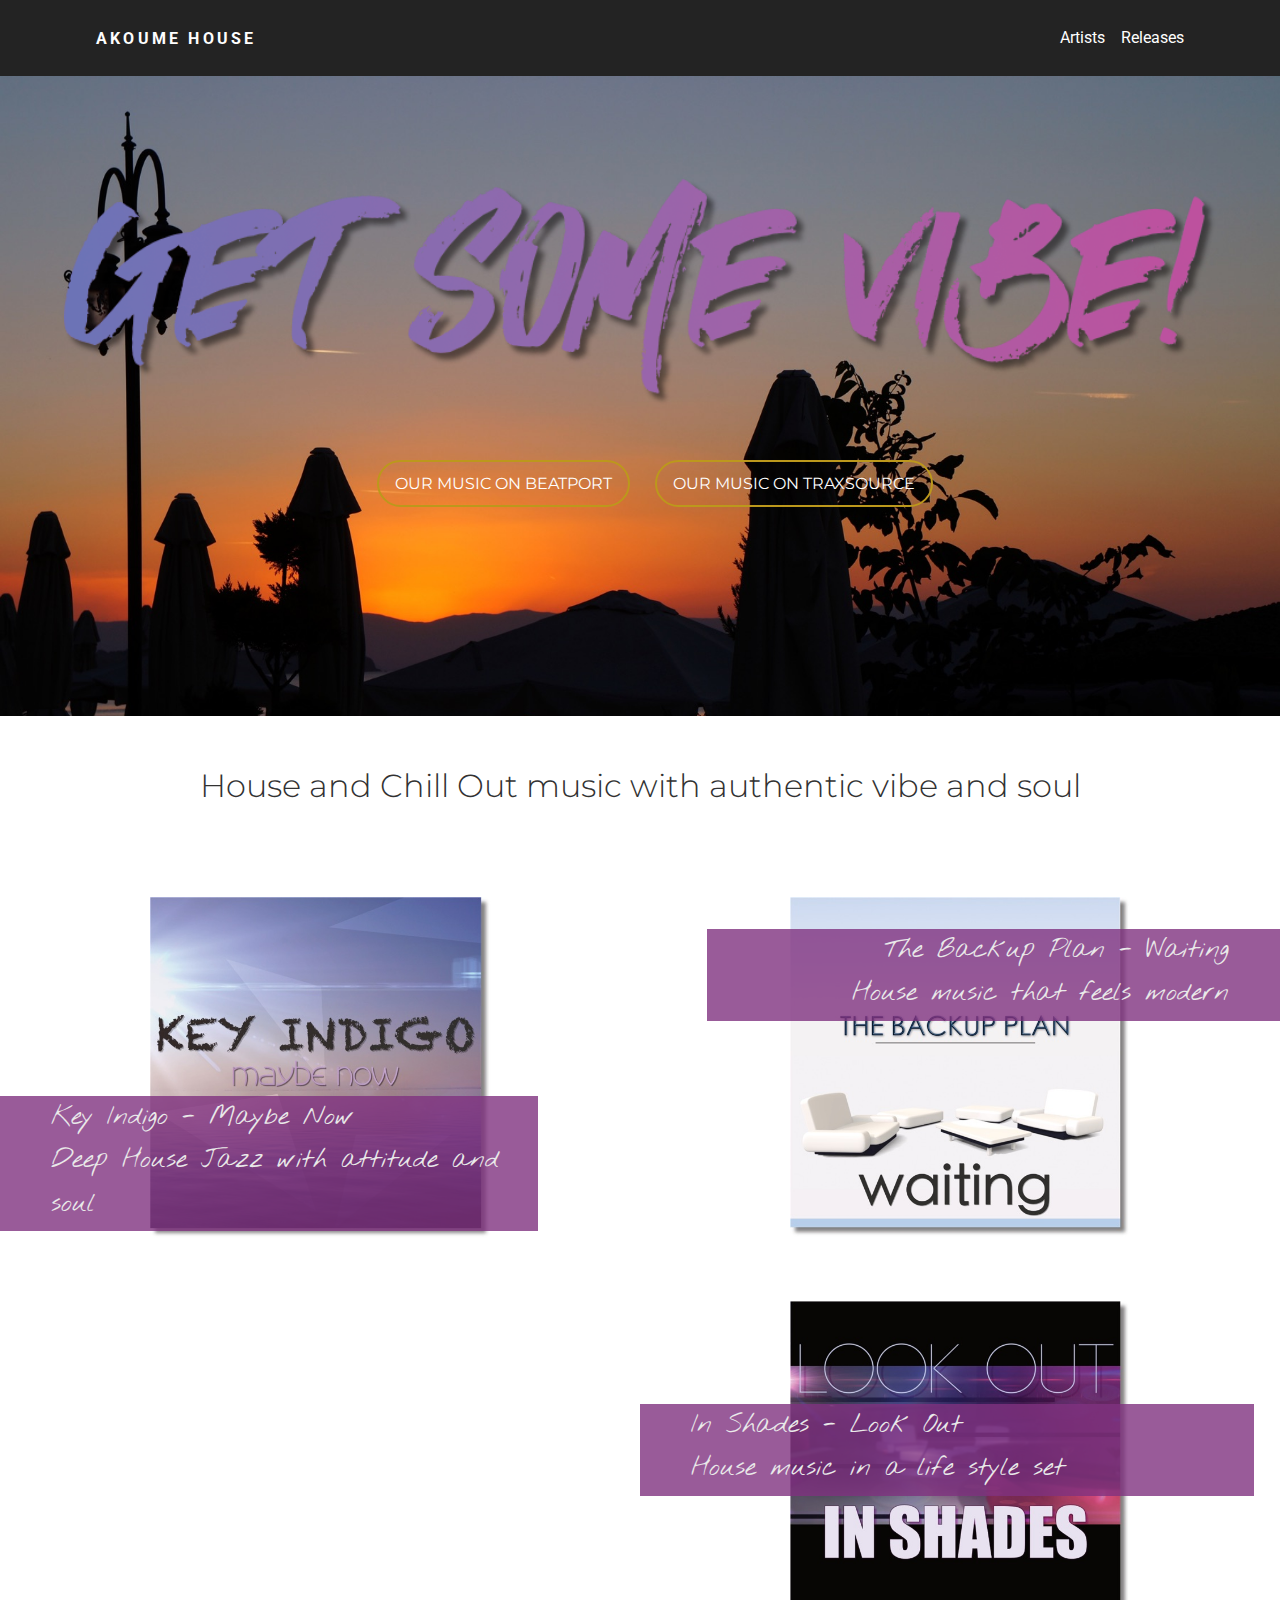
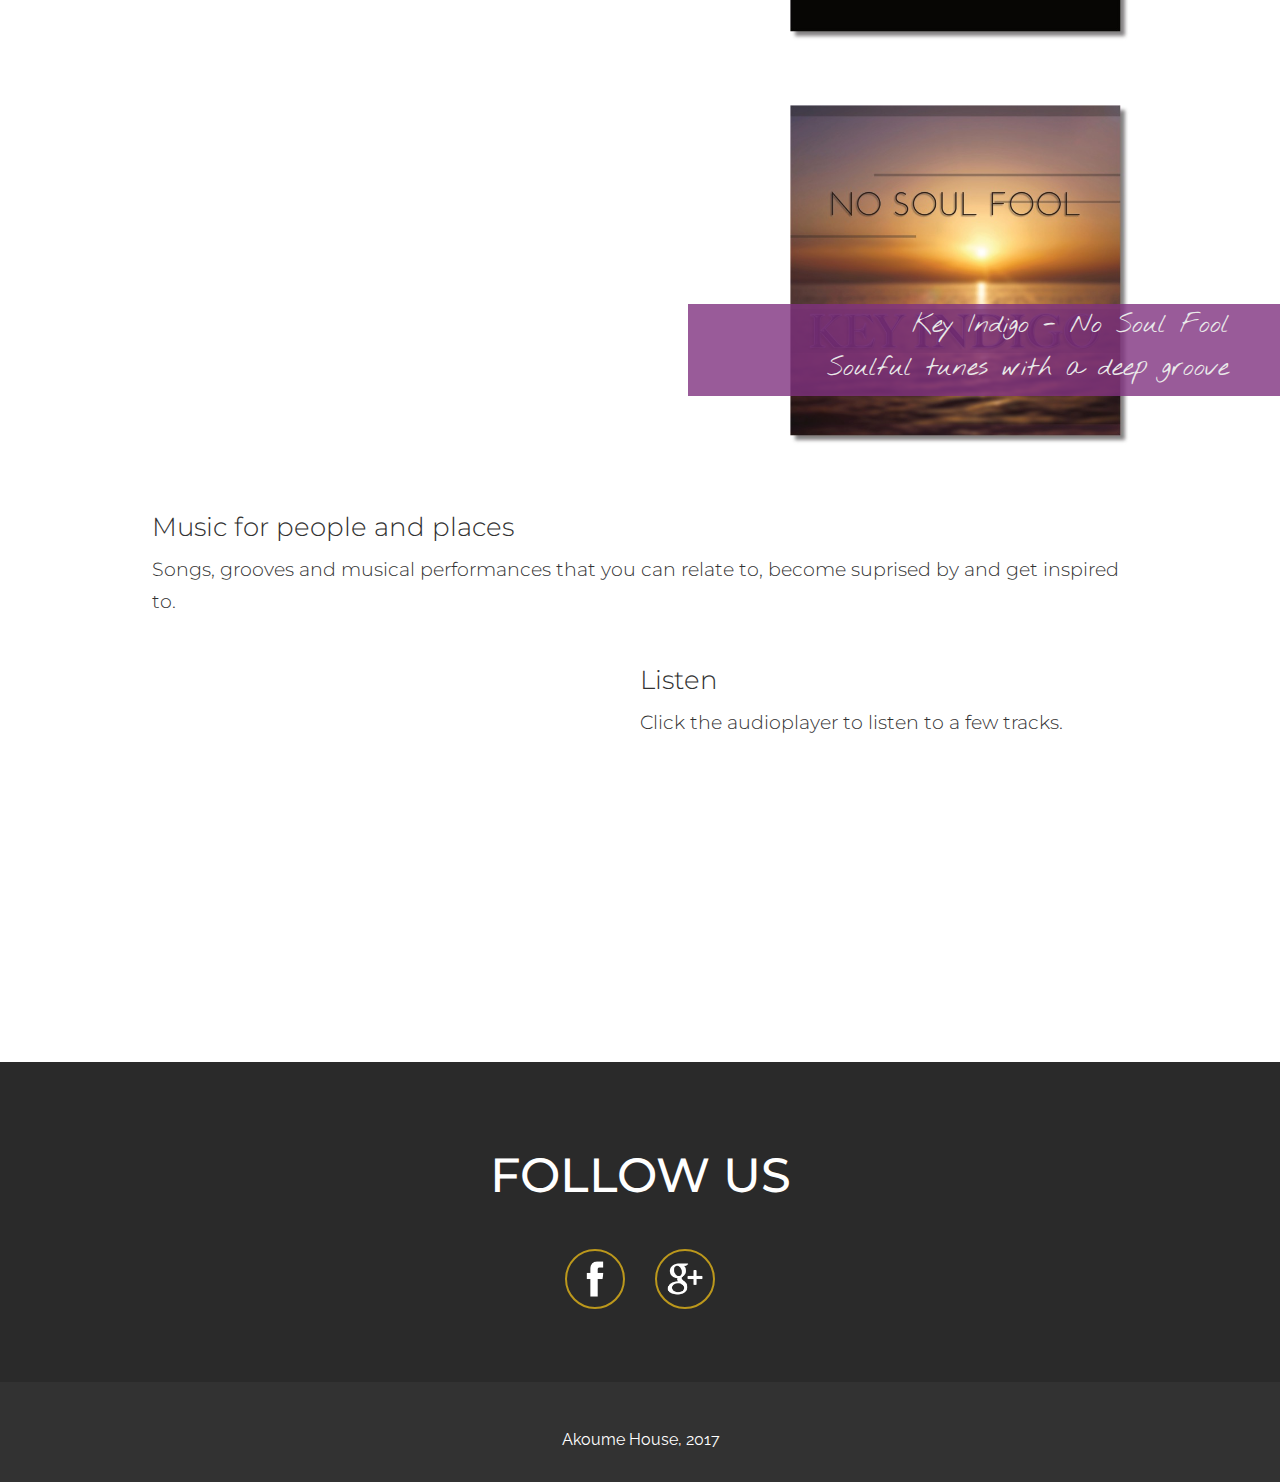
<file: index.html>
<!DOCTYPE html>
<html>

<head>
  <meta charset="utf-8">
  <meta name="viewport" content="width=device-width, initial-scale=1.0">
  <meta name="description" content="">
  <meta name="keywords" content="">
  <meta name="generator" content="Responsive Foundation Framer 2.5.480">
  <title>Index</title>
  <script>document.createElement( "picture" );</script>
  <script src="framework/foundation/js/picturefill.min.js" class="picturefill" async="async"></script>
  <link rel="stylesheet" href="framework/foundation/css/foundation.min.css">
  <link rel="stylesheet" href="framework/foundation/css/wireframe.min.css">
  <link rel="stylesheet" href="https://fonts.googleapis.com/css?family=Montserrat:300,400,500%7CNothing+You+Could+Do%7CRaleway:400,b%7CRoboto:300,400">
  <link rel="stylesheet" href="styles/layout/grid.css">
  <link rel="stylesheet" href="styles/customizations/main.css">
</head>

<body class="grid-1 no-js">
  <div class="row row-1">
    <nav class="columns small-12 top-bar top-bar-responsive">
      <div class="container top-bar-title">
        <a class="link-text topbar-responsive-logo" href="index.html"><strong>Akoume House<br></strong>
        </a>
        <div class="container icon-container" data-toggle="" data-responsive-toggle="topbar-responsive"><span class="glyph menu-icon-toggle" data-toggle="" data-responsive-toggle="topbar-responsive"><i class="coffeecup-icons-menu7"></i></span>
        </div>
      </div>
      <div class="container topbar-responsive-links" id="topbar-responsive" data-animate="fade-in fade-out">
        <div class="container top-bar-right">
          <ul class="link-list menu simple vertical medium-horizontal">
            <li class="list-item-link menu-link"><a href="index.html">Artists</a>
            </li>
            <li class="list-item-link menu-link"><a href="#">Releases</a>
            </li>
          </ul>
        </div>
      </div>
    </nav>
  </div>
  <div class="row row-4">
    <div class="columns small-12 large-12 column-9 medium-12"></div><div class="columns small-6 large-6 medium-6 column-4 small-offset-0 small-push-0"><a class="link-button button beatport" href="https://www.beatport.com/label/akoume-house/32729">Our Music On Beatport</a></div>
    <div class="columns small-6 large-6 medium-6 column-6"><a class="link-button button traxsource" href="http://www.traxsource.com/label/22047/akoume-house">Our Music On Traxsource</a>
    </div>
  </div>
  <div class="row">
    <div class="columns small-12 column-15">
      <h3 class="heading-3">House and Chill Out music with authentic vibe and soul</h3>
    </div>
  </div>
  <div class="row row-5">
    <div class="columns small-12 column-11 medium-6">
      <p class="paragraph paragraph-3">Key Indigo - Maybe Now<br>Deep House Jazz with attitude and soul</p>
    </div>
    <div class="columns small-12 column-12 medium-6">
      <p class="paragraph paragraph-4">The Backup Plan - Waiting<br>House music that feels modern</p>
    </div>
    <div class="columns small-12 medium-6 column-13">
      <p class="paragraph paragraph-5">In Shades - Look Out<br>House music in a life style set</p>
    </div>
    <div class="columns small-12 medium-6 column-14">
      <p class="paragraph paragraph-6">Key Indigo - No Soul Fool<br>Soulful tunes with a deep groove</p>
    </div>
  </div>
  <div class="row">
    <div class="columns small-12 column-1 medium-12">
      <h4 class="heading-1">Music for people and places</h4>
      <p class="paragraph paragraph-1">Songs, grooves and musical performances that you can relate to, become suprised by and get inspired to.</p>
    </div>
  </div>
  <div class="row">
    <div class="columns small-12 column-2 medium-6">
      <div class="html-element html-element-1"><script>
	(function(d, s, id) { 
	var js, djs = d.getElementsByTagName(s)[0];
	if (d.getElementById(id)) return; 
	js = d.createElement(s); js.id = id; 
	js.src = "https://e-cdns-files.dzcdn.net/js/widget/loader.js"; 
	 djs.parentNode.insertBefore(js, djs);
}(document, "script", "deezer-widget-loader"));</script>

<div class="deezer-widget-player" data-src="https://www.deezer.com/plugins/player?format=square&autoplay=false&playlist=false&width=300&height=300&color=007FEB&layout=dark&size=medium&type=playlist&id=542764185&app_id=1" data-scrolling="no" data-frameborder="0" data-allowTransparency="true" data-width="300" data-height="300"></div></div>
    </div>
    <div class="columns small-12 column-3 medium-6">
      <h4 class="heading-1">Listen</h4>
      <p class="paragraph paragraph-1">Click the audioplayer to listen to a few tracks.</p>
    </div>
  </div>
  <div class="row row-2">
    <div class="columns small-12 column-5">
      <h2 class="heading-2">Follow Us</h2>
    </div>
    <div class="columns small-6 large-6 medium-6 column-7"><a href="https://www.facebook.com/akoumehouse" target="_blank" class="social-image social-icon-2" id="facebook"><img class="facebook-icon" src="./socialicons/webicon-facebook.png" alt="Social Icon"></a>
    </div>
    <div class="columns small-6 large-6 medium-6 column-8"><a href="https://plus.google.com/105116966492485882772/" target="_blank" class="social-image social-icon-1" id="googleplus"><img class="googleplus-icon" src="./socialicons/webicon-googleplus.png" alt="Social Icon"></a>
    </div>
  </div>
  <div class="row row-3">
    <div class="columns small-12">
      <span class="text-element text-2">Akoume House, 2017</span>
    </div>
  </div>
  <script src="framework/foundation/js/jquery.min.js"></script>
  <script src="framework/foundation/js/outofview.js"></script>
  <script src="framework/foundation/js/what-input.min.js"></script>
  <script src="framework/foundation/js/foundation.min.js"></script>
  <script>$(document).foundation();</script>
</body>

</html>
</file>
<file: styles/layout/grid.css>
@media screen and (min-width: 40em) {
.row [class*="medium-"] {
  float:left;
}

.row .medium-1 {
  width:8.333333333333332%;
}

.row .medium-2 {
  width:16.666666666666664%;
}

.row .medium-3 {
  width:25%;
}

.row .medium-4 {
  width:33.33333333333333%;
}

.row .medium-5 {
  width:41.666666666666664%;
}

.row .medium-6 {
  width:50%;
}

.row .medium-7 {
  width:58.33333333333333%;
}

.row .medium-8 {
  width:66.66666666666666%;
}

.row .medium-9 {
  width:75%;
}

.row .medium-10 {
  width:83.33333333333333%;
}

.row .medium-11 {
  width:91.66666666666666%;
}

.row .medium-12 {
  width:100%;
}

.row .medium-offset-0 {
  margin-left:0%;
}

.row .medium-offset-1 {
  margin-left:8.333333333333332%;
}

.row .medium-offset-2 {
  margin-left:16.666666666666664%;
}

.row .medium-offset-3 {
  margin-left:25%;
}

.row .medium-offset-4 {
  margin-left:33.33333333333333%;
}

.row .medium-offset-5 {
  margin-left:41.666666666666664%;
}

.row .medium-offset-6 {
  margin-left:50%;
}

.row .medium-offset-7 {
  margin-left:58.33333333333333%;
}

.row .medium-offset-8 {
  margin-left:66.66666666666666%;
}

.row .medium-offset-9 {
  margin-left:75%;
}

.row .medium-offset-10 {
  margin-left:83.33333333333333%;
}

.row .medium-offset-11 {
  margin-left:91.66666666666666%;
}

.row [class*="medium-push-"] {
  position:relative;
}

.row .medium-push-11 {
  left:91.66666666666666%;
}

.row .medium-push-10 {
  left:83.33333333333333%;
}

.row .medium-push-9 {
  left:75%;
}

.row .medium-push-8 {
  left:66.66666666666666%;
}

.row .medium-push-7 {
  left:58.33333333333333%;
}

.row .medium-push-6 {
  left:50%;
}

.row .medium-push-5 {
  left:41.666666666666664%;
}

.row .medium-push-4 {
  left:33.33333333333333%;
}

.row .medium-push-3 {
  left:25%;
}

.row .medium-push-2 {
  left:16.666666666666664%;
}

.row .medium-push-1 {
  left:8.333333333333332%;
}

.row .medium-push-0 {
  left:auto;
}

.row [class*="medium-pull-"] {
  position:relative;
}

.row .medium-pull-11 {
  left:-91.66666666666666%;
}

.row .medium-pull-10 {
  left:-83.33333333333333%;
}

.row .medium-pull-9 {
  left:-75%;
}

.row .medium-pull-8 {
  left:-66.66666666666666%;
}

.row .medium-pull-7 {
  left:-58.33333333333333%;
}

.row .medium-pull-6 {
  left:-50%;
}

.row .medium-pull-5 {
  left:-41.666666666666664%;
}

.row .medium-pull-4 {
  left:-33.33333333333333%;
}

.row .medium-pull-3 {
  left:-25%;
}

.row .medium-pull-2 {
  left:-16.666666666666664%;
}

.row .medium-pull-1 {
  left:-8.333333333333332%;
}

.row .medium-pull-0 {
  left:auto;
}
}

@media screen and (min-width: 64em) {
.row [class*="large-"] {
  float:left;
}

.row .large-1 {
  width:8.333333333333332%;
}

.row .large-2 {
  width:16.666666666666664%;
}

.row .large-3 {
  width:25%;
}

.row .large-4 {
  width:33.33333333333333%;
}

.row .large-5 {
  width:41.666666666666664%;
}

.row .large-6 {
  width:50%;
}

.row .large-7 {
  width:58.33333333333333%;
}

.row .large-8 {
  width:66.66666666666666%;
}

.row .large-9 {
  width:75%;
}

.row .large-10 {
  width:83.33333333333333%;
}

.row .large-11 {
  width:91.66666666666666%;
}

.row .large-12 {
  width:100%;
}

.row .large-offset-0 {
  margin-left:0%;
}

.row .large-offset-1 {
  margin-left:8.333333333333332%;
}

.row .large-offset-2 {
  margin-left:16.666666666666664%;
}

.row .large-offset-3 {
  margin-left:25%;
}

.row .large-offset-4 {
  margin-left:33.33333333333333%;
}

.row .large-offset-5 {
  margin-left:41.666666666666664%;
}

.row .large-offset-6 {
  margin-left:50%;
}

.row .large-offset-7 {
  margin-left:58.33333333333333%;
}

.row .large-offset-8 {
  margin-left:66.66666666666666%;
}

.row .large-offset-9 {
  margin-left:75%;
}

.row .large-offset-10 {
  margin-left:83.33333333333333%;
}

.row .large-offset-11 {
  margin-left:91.66666666666666%;
}

.row [class*="large-push-"] {
  position:relative;
}

.row .large-push-11 {
  left:91.66666666666666%;
}

.row .large-push-10 {
  left:83.33333333333333%;
}

.row .large-push-9 {
  left:75%;
}

.row .large-push-8 {
  left:66.66666666666666%;
}

.row .large-push-7 {
  left:58.33333333333333%;
}

.row .large-push-6 {
  left:50%;
}

.row .large-push-5 {
  left:41.666666666666664%;
}

.row .large-push-4 {
  left:33.33333333333333%;
}

.row .large-push-3 {
  left:25%;
}

.row .large-push-2 {
  left:16.666666666666664%;
}

.row .large-push-1 {
  left:8.333333333333332%;
}

.row .large-push-0 {
  left:auto;
}

.row [class*="large-pull-"] {
  position:relative;
}

.row .large-pull-11 {
  left:-91.66666666666666%;
}

.row .large-pull-10 {
  left:-83.33333333333333%;
}

.row .large-pull-9 {
  left:-75%;
}

.row .large-pull-8 {
  left:-66.66666666666666%;
}

.row .large-pull-7 {
  left:-58.33333333333333%;
}

.row .large-pull-6 {
  left:-50%;
}

.row .large-pull-5 {
  left:-41.666666666666664%;
}

.row .large-pull-4 {
  left:-33.33333333333333%;
}

.row .large-pull-3 {
  left:-25%;
}

.row .large-pull-2 {
  left:-16.666666666666664%;
}

.row .large-pull-1 {
  left:-8.333333333333332%;
}

.row .large-pull-0 {
  left:auto;
}
}
</file>
<file: styles/customizations/main.css>
/* Text Elements */

h2.heading-2 {
  padding-top: 1em;
  color: #fff;
  text-align: center;
  text-transform: uppercase;
  font-size: 1.5em;
  font-family: 'Montserrat', sans-serif;
}

h3.heading-3 {
  text-align: center;
  font-weight: 300;
  font-size: 1em;
  font-family: 'Roboto', cursive;
}

h3 {
  font-family: 'Roboto', sans-serif;
}

h4.heading-1 {
  color: #323232;
  font-weight: 300;
  font-style: normal;
  font-size: 1.2em;
  font-family: 'Montserrat', cursive;
}

p.paragraph.paragraph-3 {
  padding-right: 0;
  padding-left: 2em;
  background-color: rgba(128, 50, 128, .8);
  color: #e9e9e9;
  font-size: 1em;
  font-family: 'Nothing You Could Do', cursive;
}

p.paragraph.paragraph-4 {
  padding-top: 0;
  padding-right: 2em;
  background-color: rgba(128, 50, 128, .8);
  color: #e9e9e9;
  text-align: right;
  font-family: 'Nothing You Could Do', cursive;
}

p.paragraph.paragraph-5 {
  padding-left: 2em;
  background-color: rgba(128, 50, 128, .8);
  color: #e9e9e9;
  font-family: 'Nothing You Could Do', cursive;
}

p.paragraph.paragraph-6 {
  padding-right: 2em;
  background-color: rgba(128, 50, 128, .8);
  color: #e9e9e9;
  text-align: right;
  font-family: 'Nothing You Could Do', cursive;
}

p.paragraph {
  margin-top: 7px;
  margin-bottom: 7px;
  padding-bottom: 5px;
  color: #5e5955;
  font-size: 16px;
  font-family: 'Roboto', sans-serif;
  line-height: 1.7;
}

p.paragraph.paragraph-1 {
  color: #323232;
  font-weight: 300;
  font-size: 1em;
  font-family: 'Montserrat', cursive;
}

span.text-element.text-2 {
  padding-top: 1em;
  padding-bottom: 1em;
  color: #fff;
  text-align: center;
  font-size: .8em;
  font-family: 'Raleway', sans-serif;
}

a.link-text.topbar-responsive-logo {
  color: #fefefe;
  vertical-align: middle;
  text-transform: uppercase;
  letter-spacing: .2em;
  font-size: .8em;
  font-family: 'Raleway', cursive;
}

ul.link-list.menu {
  background-color: #2c3840;
}

ul.link-list.medium-horizontal.menu.simple.vertical {
  position: relative;
  float: none;
  background-color: #232323;
}

/* Interaction Elements */

a.link-button.beatport.button {
  position: static;
  right: 50%;
  float: right;
  clear: none;
  margin-right: 0;
  margin-left: 0;
  padding-right: 1em;
  padding-left: 1em;
  min-width: 0;
  width: auto;
  border-width: .125rem;
  border-color: #bc981c;
  border-radius: 40px;
  background-color: transparent;
  text-align: center;
  text-transform: uppercase;
  font-style: normal;
  font-size: .8em;
  font-family: 'Montserrat', sans-serif;
}

a.link-button.button.traxsource {
  border-width: .125rem;
  border-color: #bc981c;
  border-radius: 40px;
  background-color: transparent;
  text-transform: uppercase;
  font-size: .8em;
  font-family: 'Montserrat', sans-serif;
}

/* Layout Elements */

body > .row > [class*='small-'].column-4 {
  position: relative;
  display: inline;
  float: left;
  clear: none;
  -ms-flex-align: center;
  margin-right: 0;
  margin-left: 0;
  padding-right: .625em;

  -webkit-box-align: center;
  -webkit-align-items: center;
     -moz-box-align: center;
          align-items: center;
  -webkit-align-content: center;
  -ms-flex-line-pack: center;
          align-content: center;
  -webkit-flex-wrap: wrap;
      -ms-flex-wrap: wrap;
          flex-wrap: wrap;
}

body > .row > [class*='small-'].column-6 {
  position: relative;
  display: -webkit-box;
  display: -webkit-flex;
  display:    -moz-box;
  display: -ms-flexbox;
  display:         flex;
  -webkit-flex-direction: row;
      -ms-flex-direction: row;
          flex-direction: row;
  float: right;
  -ms-flex-align: stretch;

  -webkit-box-orient: horizontal;
  -webkit-box-direction: normal;
     -moz-box-orient: horizontal;
     -moz-box-direction: normal;
  -webkit-box-align: stretch;
  -webkit-align-items: stretch;
     -moz-box-align: stretch;
          align-items: stretch;
}

body > .row.row-2 {
  background-color: #2a2a2a;
}

body > .row.row-3 {
  padding-top: 0;
  min-height: 0;
  max-width: none;
  background-color: #3b3b3b;
}

body > .row > [class*='small-'].column-7 {
  padding-bottom: 1.5em;
}

body > .row > [class*='small-'].column-8 {
  padding-bottom: 1.5em;
}

body > .row.row-4 {
  min-height: 340px;
  max-width: none;
  background-image: url('../../images/images/cafeview1800.jpeg');
  background-attachment: scroll;
  background-position: center center;
  background-clip: border-box;
  background-origin: padding-box;
  background-size: cover;
  background-repeat: no-repeat;
}

body > .row > [class*='small-'].column-9 {
  margin-top: 0;
  padding: 0;
  min-height: 200px;
  background-image: url('../../images/images/getsomevibebanner.png');
  background-attachment: scroll;
  background-position: center center;
  background-clip: border-box;
  background-origin: padding-box;
  background-size: 90% auto;
  background-repeat: no-repeat;
}

body > .row > [class*='small-'].column-11 {
  margin-top: 1em;
  margin-bottom: 1em;
  padding-top: 6em;
  padding-right: 0;
  padding-left: 0;
  min-height: 200px;
  background-image: url('../../images/images/maybenowcoversmall.jpeg');
  background-attachment: scroll;
  background-position: center center;
  background-clip: border-box;
  background-origin: padding-box;
  background-size: contain;
  background-repeat: no-repeat;
}

body > .row > [class*='small-'].column-12 {
  margin-top: 1em;
  margin-bottom: 1em;
  padding-top: 6em;
  padding-right: 0;
  padding-left: 0;
  min-height: 200px;
  background-image: url('../../images/images/waitingcoversmall.jpeg');
  background-attachment: scroll;
  background-position: center center;
  background-clip: border-box;
  background-origin: padding-box;
  background-size: contain;
  background-repeat: no-repeat;
}

body > .row > [class*='small-'].column-13 {
  margin-top: 1em;
  margin-bottom: 1em;
  padding-top: 4em;
  padding-right: 0;
  padding-left: 0;
  min-height: 200px;
  background-image: url('../../images/images/lookoutcoversmall.jpeg');
  background-attachment: scroll;
  background-position: center center;
  background-clip: border-box;
  background-origin: padding-box;
  background-size: contain;
  background-repeat: no-repeat;
}

body > .row > [class*='small-'].column-14 {
  margin-top: 1em;
  margin-bottom: 1em;
  padding-top: 4em;
  padding-right: 0;
  padding-left: 0;
  min-height: 200px;
  background-image: url('../../images/images/nosoulfoolcoversmall.jpeg');
  background-attachment: scroll;
  background-position: center center;
  background-clip: border-box;
  background-origin: padding-box;
  background-size: contain;
  background-repeat: no-repeat;
}

body > .row > [class*='small-'].column-15 {
  padding-top: 1em;
  padding-right: 1em;
  padding-left: 1em;
  text-align: center;
}

body > .row > [class*='small-'].top-bar-responsive {
  padding: .75rem;
  background-color: #2c3840;
}

body > .row > [class*='small-'].top-bar.top-bar-responsive {
  background-color: #232323;
}

body > .row > [class*='small-'].column-1 {
  padding: 1em 4em;
}

body > .row > [class*='small-'].column-2 {
  padding-right: 4em;
  padding-left: 4em;
}

body > .row > [class*='small-'].column-3 {
  padding: 1em 4em;
}

.container.top-bar-title {
  position: relative;
  width: 100%;
}

.container.icon-container {
  position: absolute;
  top: 50%;
  right: 7px;
  padding: .25rem .45rem;
  border: .0625rem solid #fefefe;
  border-radius: 5px;
  -webkit-transform: translateY(-50%);
     -moz-transform: translateY(-50%);
       -o-transform: translateY(-50%);
          transform: translateY(-50%);
}

.container#topbar-responsive {
  display: none;
}

.container.topbar-responsive-links {
  -webkit-transition-timing-function: ease-in-out;
     -moz-transition-timing-function: ease-in-out;
       -o-transition-timing-function: ease-in-out;
          transition-timing-function: ease-in-out;
  -webkit-transition-duration: .3s;
     -moz-transition-duration: .3s;
       -o-transition-duration: .3s;
          transition-duration: .3s;
}

a.social-image.social-icon-2 {
  float: right;
  max-width: 38px;
  border: .125rem solid #bc981c;
  border-radius: 40px;
  background-color: transparent;
}

a.social-image.social-icon-1 {
  max-width: 38px;
  border: .125rem solid #bc981c;
  border-radius: 40px;
  background-color: transparent;
}

span.glyph.menu-icon-toggle {
  position: static;
  display: inline-block;
  margin: 2px auto;
  width: auto;
  color: #fefefe;
  font-size: 20px;
  line-height: 1;
}

li.list-item-link.menu-link > a {
  color: #fefefe;
  font-size: .8em;
  font-family: 'Raleway', cursive;
}

li.list-item-link.menu-link {
  padding-top: .875rem;
  padding-bottom: .875rem;
  -webkit-transition-timing-function: ease-in;
     -moz-transition-timing-function: ease-in;
       -o-transition-timing-function: ease-in;
          transition-timing-function: ease-in;
  -webkit-transition-duration: .15s;
     -moz-transition-duration: .15s;
       -o-transition-duration: .15s;
          transition-duration: .15s;
}

li.list-item-link.menu-link:hover > a {
  color: #c7c7c7;
}

@media screen and (min-width: 40rem) {
  /* Text Elements */

  h2.heading-2 {
    color: #fff;
    text-align: center;
    text-transform: uppercase;
    font-weight: 500;
    font-size: 2em;
    font-family: 'Montserrat', sans-serif;
  }

  h3.heading-3 {
    color: #323232;
    text-align: center;
    font-weight: 300;
    font-size: 2em;
    font-family: 'Montserrat', cursive;
  }

  h4.heading-1 {
    margin-bottom: .5rem;
    color: #323232;
    font-weight: 300;
    font-size: 1.6em;
    font-family: 'Montserrat', cursive;
  }

  p.paragraph.paragraph-3 {
    padding-left: 2em;
    background-color: rgba(128, 50, 128, .8);
    color: #e9e9e9;
    font-size: 1em;
    font-family: 'Nothing You Could Do', cursive;
  }

  p.paragraph.paragraph-4 {
    margin-top: 0;
    margin-right: 0;
    margin-left: 6em;
    padding-right: 2em;
    padding-left: 0;
    background-color: rgba(128, 50, 128, .8);
    color: #e9e9e9;
    text-align: right;
    font-size: 1em;
    font-family: 'Nothing You Could Do', cursive;
  }

  p.paragraph.paragraph-5 {
    padding-left: 2em;
    background-color: rgba(128, 50, 128, .8);
    color: #e9e9e9;
    font-size: 1em;
    font-family: 'Nothing You Could Do', cursive;
  }

  p.paragraph.paragraph-6 {
    margin-bottom: 0;
    padding-right: 2em;
    background-color: rgba(128, 50, 128, .8);
    color: #e9e9e9;
    text-align: right;
    font-size: 1em;
    font-family: 'Nothing You Could Do', cursive;
  }

  p.paragraph.paragraph-1 {
    color: #323232;
    font-size: 1.2em;
    font-family: 'Montserrat', cursive;
  }

  span.text-element.text-2 {
    color: #fff;
    text-align: center;
    font-size: 1em;
    font-family: 'Raleway', sans-serif;
  }

  a.link-text.topbar-responsive-logo {
    text-indent: 0;
    text-transform: uppercase;
    word-spacing: 0;
    letter-spacing: .2em;
    font-weight: 400;
    font-style: normal;
    font-variant: normal;
    font-size: 1em;
    font-family: 'Roboto', cursive;
  }

  ul.link-list.menu.simple.vertical {
    display: -webkit-box;
    display: -webkit-flex;
    display:    -moz-box;
    display: -ms-flexbox;
    display:         flex;
    -webkit-flex-direction: row;
        -ms-flex-direction: row;
            flex-direction: row;
    -ms-flex-pack: start;
    -ms-flex-align: start;
    width: auto;

    -webkit-box-pack: start;
    -webkit-justify-content: flex-start;
       -moz-box-pack: start;
            justify-content: flex-start;
    -webkit-box-orient: horizontal;
    -webkit-box-direction: normal;
       -moz-box-orient: horizontal;
       -moz-box-direction: normal;
    -webkit-flex-wrap: nowrap;
        -ms-flex-wrap: nowrap;
            flex-wrap: nowrap;
    -webkit-box-align: start;
    -webkit-align-items: flex-start;
       -moz-box-align: start;
            align-items: flex-start;
  }

  ul.link-list.medium-horizontal.menu.simple.vertical {
    -ms-flex-pack: start;
    -ms-flex-align: center;
    background-color: #232323;

    -webkit-box-align: center;
    -webkit-align-items: center;
       -moz-box-align: center;
            align-items: center;
    -webkit-align-content: center;
    -ms-flex-line-pack: center;
            align-content: center;
    -webkit-box-pack: start;
    -webkit-justify-content: flex-start;
       -moz-box-pack: start;
            justify-content: flex-start;
  }

  /* Interaction Elements */

  a.link-button.button {
    border-width: .125rem;
    border-color: #bc981c;
    border-radius: 20px;
    background-color: transparent;
    text-transform: uppercase;
    font-family: 'Montserrat', sans-serif;
  }

  a.link-button.beatport.button {
    float: right;
    font-size: 1em;
  }

  a.link-button.button.traxsource {
    border-width: .125rem;
    font-size: 1em;
  }

  /* Layout Elements */

  body > .row.row-3 {
    padding-top: 2em;
    padding-bottom: 2em;
    max-width: none;
    background-color: #3b3b3b;
  }

  body > .row > [class*='small-'].column-5 {
    padding-top: 1em;
    padding-bottom: 1em;
  }

  body > .row.row-2 {
    min-height: 200px;
    max-width: none;
    background-color: #2a2a2a;
  }

  body > .row > [class*='small-'].column-4 {
    padding-bottom: 1em;
  }

  body > .row > [class*='small-'].column-6 {
    padding-bottom: 1em;
  }

  body > .row.row-4 {
    min-height: 540px;
    max-width: none;
    background-image: url('../../images/images/cafeview1800.jpeg');
    background-attachment: scroll;
    background-position: center center;
    background-clip: border-box;
    background-origin: padding-box;
    background-size: cover;
    background-repeat: no-repeat;
  }

  body.grid-1 {
    min-height: 0;
  }

  body > .row > [class*='small-'].column-9 {
    margin-top: 6em;
    margin-bottom: 2em;
    padding-top: 0;
    padding-right: 0;
    padding-left: 0;
    min-height: 180px;
    background-image: url('../../images/images/getsomevibebanner.png');
    background-attachment: scroll;
    background-position: center center;
    background-clip: border-box;
    background-origin: padding-box;
    background-size: 90% auto;
    background-repeat: no-repeat;
  }

  body > .row > [class*='small-'].column-11 {
    margin-top: 2em;
    margin-bottom: 2em;
    margin-left: 0;
    padding-top: 11em;
    padding-right: 4em;
    padding-left: 0;
    min-height: 280px;
    background-image: url('../../images/images/maybenowcoversmall.jpeg');
    background-attachment: scroll;
    background-position: center center;
    background-clip: border-box;
    background-origin: padding-box;
    background-size: contain;
    background-repeat: no-repeat;
  }

  body > .row > [class*='small-'].column-12 {
    margin: 2em 0;
    padding-top: 2em;
    padding-right: 0;
    padding-left: 1em;
    min-height: 280px;
    background-image: url('../../images/images/waitingcoversmall.jpeg');
    background-attachment: scroll;
    background-position: center center;
    background-clip: border-box;
    background-origin: padding-box;
    background-size: contain;
    background-repeat: no-repeat;
  }

  body > .row > [class*='small-'].column-13 {
    margin-top: 2em;
    margin-bottom: 2em;
    padding-top: 6em;
    padding-right: 0;
    padding-left: 0;
    min-height: 280px;
    background-image: url('../../images/images/lookoutcoversmall.jpeg');
    background-attachment: scroll;
    background-position: center center;
    background-clip: border-box;
    background-origin: padding-box;
    background-size: contain;
    background-repeat: no-repeat;
  }

  body > .row > [class*='small-'].column-14 {
    margin: 2em 0;
    padding-top: 12em;
    padding-right: 0;
    padding-left: 3em;
    min-height: 280px;
    background-image: url('../../images/images/nosoulfoolcoversmall.jpeg');
    background-attachment: scroll;
    background-position: center center;
    background-clip: border-box;
    background-origin: padding-box;
    background-size: contain;
    background-repeat: no-repeat;
  }

  body > .row > [class*='small-'].column-15 {
    float: none;
    clear: none;
    padding: 3em 4em;
  }

  body > .row.row-5 {
    max-width: none;
  }

  body > .row.row-1 {
    max-width: none;
  }

  body > .row > [class*='small-'].top-bar.top-bar-responsive {
    position: relative;
    display: -webkit-box;
    display: -webkit-flex;
    display:    -moz-box;
    display: -ms-flexbox;
    display:         flex;
    -ms-flex-pack: justify;
    -ms-flex-align: center;
    padding: 1em 7em;
    background-color: #232323;

    -webkit-box-pack: justify;
    -webkit-justify-content: space-between;
       -moz-box-pack: justify;
            justify-content: space-between;
    -webkit-align-content: center;
    -ms-flex-line-pack: center;
            align-content: center;
    -webkit-box-align: center;
    -webkit-align-items: center;
       -moz-box-align: center;
            align-items: center;
  }

  body > .row > [class*='small-'].column-1 {
    padding: 2em 7em 2em 7rem;
  }

  body > .row > [class*='small-'].column-2 {
    padding-right: 7em;
    padding-left: 7em;
  }

  body > .row > [class*='small-'].column-3 {
    padding: 0 7em 2em 0;
  }

  .container.top-bar-title {
    position: static;
    width: auto;
  }

  .container.icon-container {
    display: none;
  }

  .container.topbar-responsive-links {
    display: block;
    width: auto;
  }

  .container#topbar-responsive {
    display: block;
  }

  .container.top-bar-right {
    max-width: none;
  }

  a.social-image#facebook {
    float: right;
  }

  a.social-image.social-icon-2 {
    max-width: 50px;
    border: .125rem solid #bc981c;
    border-radius: 40px;
    background-color: transparent;
  }

  a.social-image.social-icon-1 {
    max-width: 50px;
    border: .125rem solid #bc981c;
    border-radius: 40px;
    background-color: transparent;
  }

  li.list-item-link.menu-link {
    max-width: none;
    width: auto;
  }

  li.list-item-link.menu-link > a {
    font-size: 1em;
    font-family: 'Roboto', cursive;
  }
}

@media screen and (min-width: 64rem) {
  /* Text Elements */

  h2.heading-2 {
    color: #fff;
    text-align: center;
    text-transform: uppercase;
    font-weight: 500;
    font-size: 3em;
    font-family: 'Montserrat', sans-serif;
  }

  p.paragraph.paragraph-3 {
    margin-right: 4em;
    margin-left: 0;
    padding-left: 2em;
    background-color: rgba(128, 50, 128, .8);
    color: #e9e9e9;
    font-size: 1.6em;
    font-family: 'Nothing You Could Do', cursive;
  }

  p.paragraph.paragraph-4 {
    margin-bottom: 0;
    margin-left: 2em;
    padding-right: 2em;
    background-color: rgba(128, 50, 128, .8);
    color: #e9e9e9;
    text-align: right;
    font-size: 1.6em;
    font-family: 'Nothing You Could Do', cursive;
  }

  p.paragraph.paragraph-5 {
    margin-right: 1em;
    padding-left: 2em;
    font-size: 1.6em;
  }

  p.paragraph.paragraph-6 {
    font-size: 1.6em;
  }

  span.text-element.text-2 {
    color: #fff;
    text-align: center;
    font-size: 1em;
    font-family: 'Raleway', sans-serif;
  }

  ul.link-list.medium-horizontal.menu.simple.vertical {
    background-color: #232323;
  }

  /* Interaction Elements */

  a.link-button.beatport.button {
    border-color: #bc981c;
    font-size: 1em;
  }

  a.link-button.button.traxsource {
    font-size: 1em;
  }

  /* Layout Elements */

  body > .row.row-2 {
    min-height: 320px;
    max-width: none;
    background-color: #2a2a2a;
  }

  body > .row > [class*='small-'].column-5 {
    padding-top: 2em;
    padding-bottom: 2em;
  }

  body > .row.row-3 {
    padding-top: 2em;
    padding-bottom: 0;
    padding-left: 1px;
    min-height: 100px;
    max-width: none;
    background-color: #323232;
  }

  body > .row.row-4 {
    min-height: 640px;
    max-width: none;
    background-image: url('../../images/images/cafeview1800.jpeg');
    background-attachment: scroll;
    background-position: center center;
    background-clip: border-box;
    background-origin: padding-box;
    background-size: cover;
    background-repeat: no-repeat;
  }

  body > .row > [class*='small-'].column-9 {
    margin: 6em 0 3em;
    padding: 0;
    min-height: 240px;
    background-image: url('../../images/images/getsomevibebanner.png');
    background-attachment: scroll;
    background-position: center center;
    background-clip: border-box;
    background-origin: padding-box;
    background-size: 90% auto;
    background-repeat: no-repeat;
  }

  body > .row > [class*='small-'].column-11 {
    margin-top: 2em;
    padding-top: 12em;
    padding-right: 0;
    padding-left: 0;
    min-height: 340px;
    background-image: url('../../images/images/maybenowcoversmall.jpeg');
    background-attachment: scroll;
    background-position: center center;
    background-clip: padding-box;
    background-origin: padding-box;
    background-size: contain;
    background-repeat: no-repeat;
    box-shadow: none;
  }

  body > .row.row-5 {
    max-width: none;
    background-color: #fff;
  }

  body > .row > [class*='small-'].column-12 {
    margin-top: 2em;
    padding-top: 2em;
    padding-right: 0;
    padding-left: 1em;
    min-height: 340px;
    background-image: url('../../images/images/waitingcoversmall.jpeg');
    background-attachment: scroll;
    background-position: center center;
    background-clip: padding-box;
    background-origin: padding-box;
    background-size: contain;
    background-repeat: no-repeat;
  }

  body > .row > [class*='small-'].column-13 {
    margin-top: 2em;
    margin-bottom: 2em;
    min-height: 340px;
  }

  body > .row > [class*='small-'].column-14 {
    margin-top: 2em;
    margin-bottom: 2em;
    min-height: 340px;
  }

  body > .row > [class*='small-'].top-bar.top-bar-responsive {
    padding-right: 6em;
    padding-left: 6em;
    background-color: #232323;
  }

  body > .row > [class*='small-'].column-2 {
    padding-right: 7rem;
    padding-left: 7rem;
    min-height: 25em;
  }

  a.social-image#facebook {
    float: right;
    max-width: 60px;
  }

  a.social-image#googleplus {
    max-width: 60px;
  }

  a.social-image.social-icon-1 {
    border: .125rem solid #bc981c;
    border-radius: 40px;
    background-color: transparent;
  }

  a.social-image.social-icon-2 {
    border: .125rem solid #bc981c;
    border-radius: 40px;
    background-color: transparent;
  }

  .row > [class*='small-'] .html-element.html-element-1 {
    min-height: auto;
  }
}
</file>
<file: framework/foundation/css/wireframe.min.css>
blockquote,body,button,dd,div,dl,dt,form,h1,h2,h3,h4,h5,h6,input,li,ol,p,pre,select,td,textarea,th,ul{font-family:'Helvetica Neue',Helvetica,Arial,sans-serif}body{background-color:rgba(255,255,255,0);border:none;max-width:none;margin:0 auto;position:relative}.row{background-color:rgba(255,255,255,0);border:none}.subgrid,[class*=column]{background-color:rgba(255,255,255,0)}.container,.container-fluid,.form-container,.link-container,.subgrid,[class*=callout]{min-width:10px}.link-container{display:block}li.list-item-link{width:auto;max-width:none;min-width:0;min-height:0;background-color:transparent}img.image-1-1,img.image-1-2,img.image-2-1,img.image-3-2,img.image-4-3,img.leaderboard,img.logo,img.map,img.rectangle,img.skyscraper,img.square{width:100%;max-width:200px;display:block}img.square{max-width:400px}img.skyscraper{max-width:200px}img.leaderboard{max-width:300px}img.rectangle{max-width:200px}img.map{max-width:400px}img.logo{max-width:200px}.responsive-image{height:auto;overflow:hidden;width:100%;max-width:200px;display:block}.responsive-image div{max-width:none;height:auto}.responsive-image div img{width:100%}.responsive-picture{width:100%;overflow:hidden;max-width:200px;display:block}.responsive-picture picture{max-width:none;display:block;line-height:0}.responsive-picture img{width:100%;height:100%}.placeholder{background-color:lightgrey;text-align:center;padding:10px 0}h3.smallhero-header{font-size:1.25em;color:#464646}h3.smallhero-tagline{color:#646464;font-style:normal;padding:0}.placeholder-hero{background-color:lightgrey;text-align:left;padding:10px 0 10px 20px}h1.hero-header{color:#464646}p.hero-tagline{color:#646464;font-style:normal;padding:0}address,address>a,address>p{line-height:1.7}address>a{font-size:.875em;display:block}.social-media{display:block}.social-media *{font-family:coffeecup-font-icons!important;color:#444;background-color:transparent}.social-media li{display:inline;padding:2px}.social-element{display:inline-block;text-align:center}.social-element a.social-label{text-align:center;font-family:Georgia,Times,'Times New Roman',serif;display:block}a.social-image{background-color:#525252;border-radius:3px;max-width:32px;display:inline-block}a.social-image img{margin:0 auto;max-width:100%;display:block}span.text-element{display:block;line-height:1.2;font-size:.875em}a.glyph,span.glyph{font-size:40px;display:block;color:#000;text-decoration:none}a.glyph i,span.glyph i{line-height:1}.image-for-button{height:auto;overflow:hidden;width:100%;max-width:24px;display:inline-block;vertical-align:inherit}.image-for-button picture{max-width:none;height:auto;display:block;line-height:0}.image-for-button img{width:100%}button.button-glyph,button.button-image{font-family:'Helvetica Neue',Helvetica,Arial,sans-serif}a.glyph-for-button,span.glyph-for-button{font-size:22px;text-decoration:none}a.glyph-for-button i,span.glyph-for-button i{line-height:1}a[class*=link-button] .image-for-button{vertical-align:middle}.responsive-video{position:relative;padding-bottom:56.25%;height:0;overflow:hidden;max-width:100%}.responsive-video.square{padding-bottom:120%;max-width:initial}.responsive-video embed,.responsive-video iframe,.responsive-video object{position:absolute;top:0;left:0;width:100%;height:100%}a{-webkit-transition-delay:0s;-moz-transition-delay:0s;-ms-transition-delay:0s;-o-transition-delay:0s;transition-delay:0s;-webkit-transition-timing-function:ease;-moz-transition-timing-function:ease;-ms-transition-timing-function:ease;-o-transition-timing-function:ease;transition-timing-function:ease;-webkit-transition-duration:0s;-moz-transition-duration:0s;-ms-transition-duration:0s;-o-transition-duration:0s;transition-duration:0s;-webkit-transition-property:all;-moz-transition-property:all;-ms-transition-property:all;-o-transition-property:all;transition-property:all}a.link-image-1-1,a.link-image-1-2,a.link-image-2-1,a.link-image-3-2,a.link-image-4-3{display:block;max-width:200px}a.link-image-1-1 img,a.link-image-1-2 img,a.link-image-2-1 img,a.link-image-3-2 img,a.link-image-4-3 img{max-width:200px;width:100%}.rule{padding:5px 0;width:100%;margin:7px 0}.rule hr{margin:0;padding:0;border:none;border-top:1px solid #ddd;width:100%;max-width:none}code{font-family:Consolas,monaco,monospace}form.paypal-button,form.paypal-image{display:inline-block;padding:0;overflow:hidden}form.paypal-button button{padding:.85em 1em;color:inherit;cursor:inherit;display:block;margin:0;width:100%;height:100%}form.paypal-image input[type=image]{width:100%;margin:0}.button.dropdown{border-top-style:none;border-top-color:inherit}.button.dropdown::after{border-color:transparent;border-top-color:inherit}.button.dropdown.hollow.alert::after,.button.dropdown.hollow.primary::after,.button.dropdown.hollow.secondary::after,.button.dropdown.hollow.success::after,.button.dropdown.hollow.warning::after,.button.dropdown.hollow::after{border-top-color:inherit}.accordion-menu .is-accordion-submenu-parent:not(.has-submenu-toggle)>a::after,.submenu-toggle::after{border-color:transparent;border-top-color:inherit}.drilldown .is-drilldown-submenu-parent>a::after,.drilldown.align-left .is-drilldown-submenu-parent>a::after{border-color:transparent;border-left-color:inherit}.drilldown .js-drilldown-back>a::before,.drilldown.align-right .is-drilldown-submenu-parent>a::after{border-color:transparent;border-right-color:inherit}.dropdown.menu>li.is-dropdown-submenu-parent>a::after{border-color:transparent;border-top-color:inherit}.dropdown.menu.vertical>li.opens-left>a::after{border-color:transparent;border-right-color:inherit}.dropdown.menu.vertical>li.opens-right>a::after{border-color:transparent;border-left-color:inherit}.dropdown.menu.medium-horizontal>li.is-dropdown-submenu-parent>a::after{border-color:transparent;border-top-color:inherit}.dropdown.menu.medium-vertical>li.opens-left>a::after{border-color:transparent;border-right-color:inherit}.dropdown.menu.medium-vertical>li.opens-right>a::after{border-color:transparent;border-left-color:inherit}.dropdown.menu.large-horizontal>li.is-dropdown-submenu-parent>a::after{border-color:transparent;border-top-color:inherit}.dropdown.menu.large-vertical>li.opens-left>a::after{border-color:transparent;border-right-color:inherit}.dropdown.menu.large-vertical>li.opens-right>a::after{border-color:transparent;border-left-color:inherit}.is-dropdown-submenu .is-dropdown-submenu-parent.opens-left>a::after{border-color:transparent;border-right-color:inherit}.is-dropdown-submenu .is-dropdown-submenu-parent.opens-right>a::after{border-color:transparent;border-left-color:inherit}.tooltip.bottom::before{border-color:transparent;border-bottom-color:inherit}.tooltip.top::before{border-color:transparent;border-top-color:inherit}.tooltip.left::before{border-color:transparent;border-left-color:inherit}.tooltip.right::before{border-color:transparent;border-right-color:inherit}
</file>
